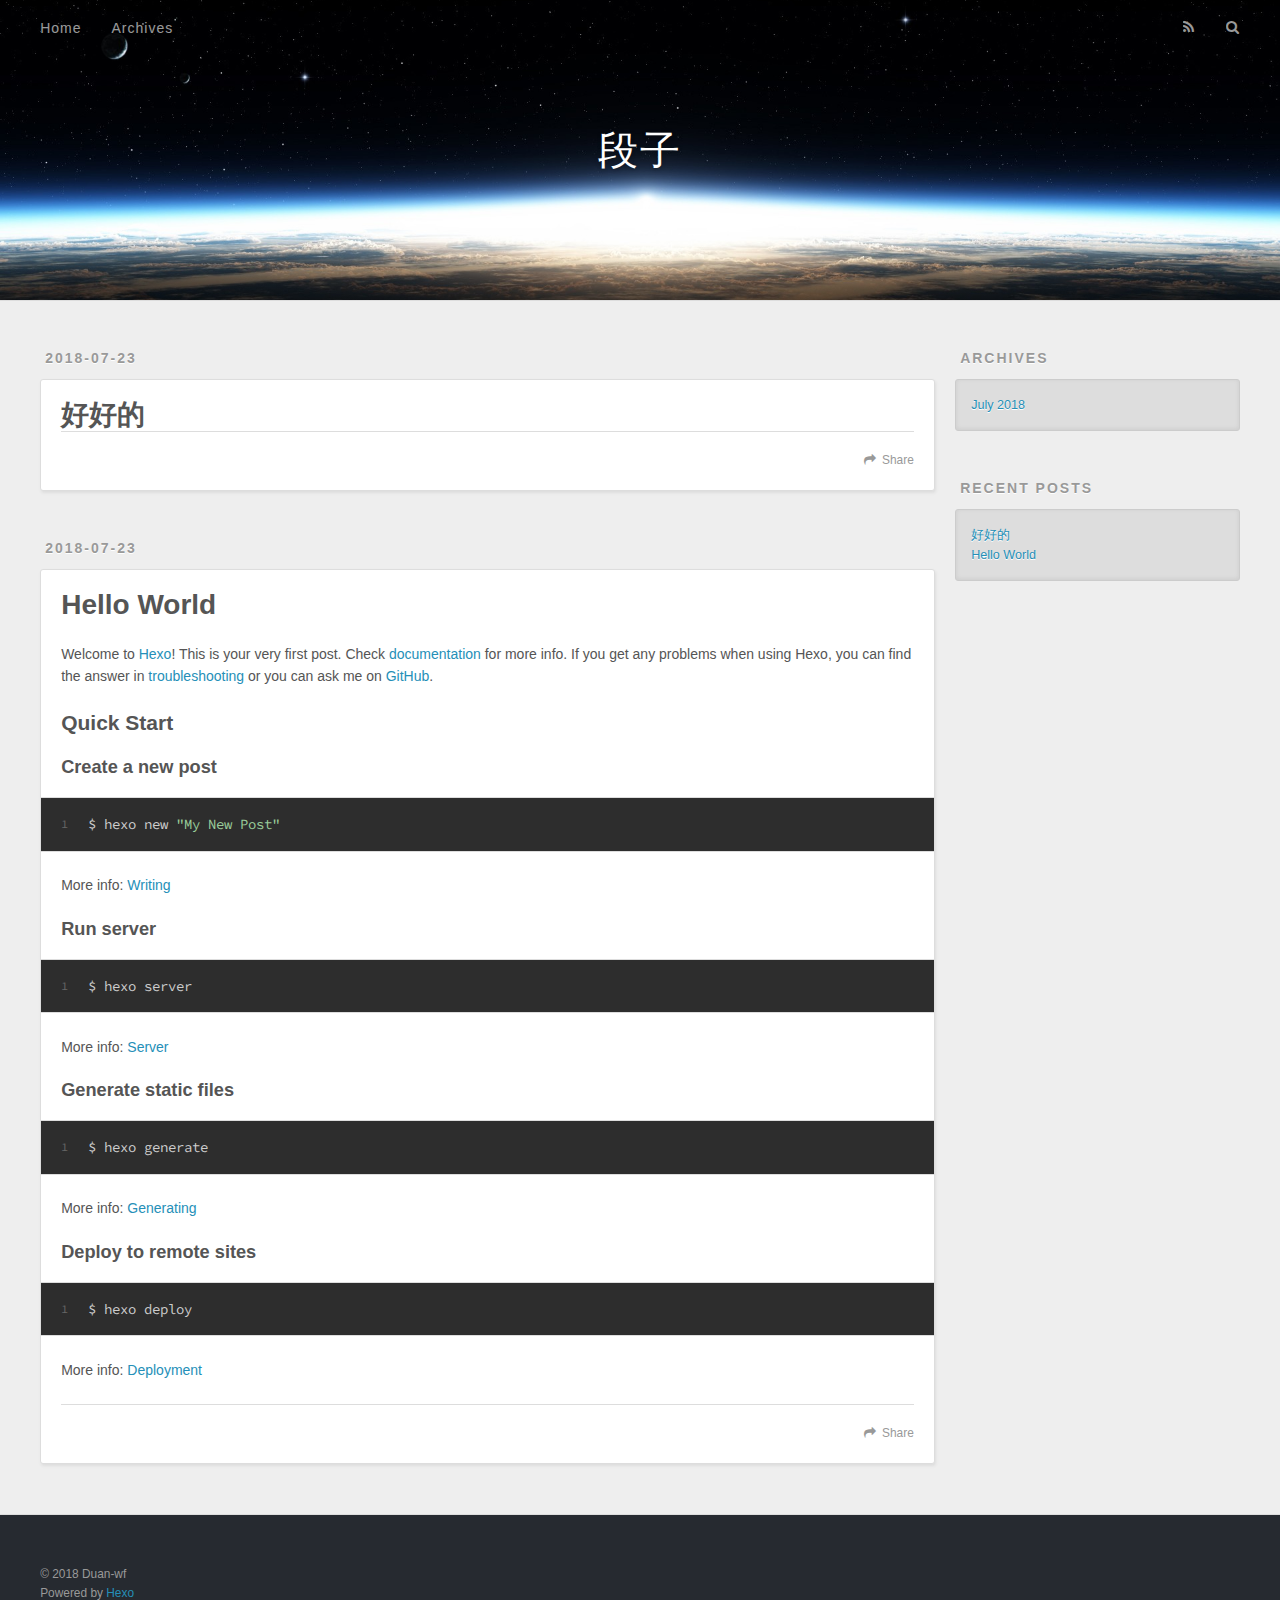
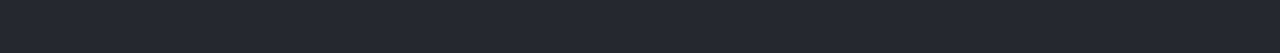
<file: index.html>
<!DOCTYPE html>
<html>
<head>
  <meta charset="utf-8">
  
  <title>段子</title>
  <meta name="viewport" content="width=device-width, initial-scale=1, maximum-scale=1">
  <meta property="og:type" content="website">
<meta property="og:title" content="段子">
<meta property="og:url" content="http://Duan-wf.github.io/index.html">
<meta property="og:site_name" content="段子">
<meta property="og:locale" content="default">
<meta name="twitter:card" content="summary">
<meta name="twitter:title" content="段子">
  
    <link rel="alternate" href="/atom.xml" title="段子" type="application/atom+xml">
  
  
    <link rel="icon" href="/favicon.png">
  
  
    <link href="//fonts.googleapis.com/css?family=Source+Code+Pro" rel="stylesheet" type="text/css">
  
  <link rel="stylesheet" href="/css/style.css">
  

</head>

<body>
  <div id="container">
    <div id="wrap">
      <header id="header">
  <div id="banner"></div>
  <div id="header-outer" class="outer">
    <div id="header-title" class="inner">
      <h1 id="logo-wrap">
        <a href="/" id="logo">段子</a>
      </h1>
      
    </div>
    <div id="header-inner" class="inner">
      <nav id="main-nav">
        <a id="main-nav-toggle" class="nav-icon"></a>
        
          <a class="main-nav-link" href="/">Home</a>
        
          <a class="main-nav-link" href="/archives">Archives</a>
        
      </nav>
      <nav id="sub-nav">
        
          <a id="nav-rss-link" class="nav-icon" href="/atom.xml" title="RSS Feed"></a>
        
        <a id="nav-search-btn" class="nav-icon" title="Search"></a>
      </nav>
      <div id="search-form-wrap">
        <form action="//google.com/search" method="get" accept-charset="UTF-8" class="search-form"><input type="search" name="q" class="search-form-input" placeholder="Search"><button type="submit" class="search-form-submit">&#xF002;</button><input type="hidden" name="sitesearch" value="http://Duan-wf.github.io"></form>
      </div>
    </div>
  </div>
</header>
      <div class="outer">
        <section id="main">
  
    <article id="post-好好的" class="article article-type-post" itemscope itemprop="blogPost">
  <div class="article-meta">
    <a href="/2018/07/23/好好的/" class="article-date">
  <time datetime="2018-07-23T04:39:30.000Z" itemprop="datePublished">2018-07-23</time>
</a>
    
  </div>
  <div class="article-inner">
    
    
      <header class="article-header">
        
  
    <h1 itemprop="name">
      <a class="article-title" href="/2018/07/23/好好的/">好好的</a>
    </h1>
  

      </header>
    
    <div class="article-entry" itemprop="articleBody">
      
        
      
    </div>
    <footer class="article-footer">
      <a data-url="http://Duan-wf.github.io/2018/07/23/好好的/" data-id="cjjxslefr0001a0in1smowcdp" class="article-share-link">Share</a>
      
      
    </footer>
  </div>
  
</article>


  
    <article id="post-hello-world" class="article article-type-post" itemscope itemprop="blogPost">
  <div class="article-meta">
    <a href="/2018/07/23/hello-world/" class="article-date">
  <time datetime="2018-07-23T02:51:10.085Z" itemprop="datePublished">2018-07-23</time>
</a>
    
  </div>
  <div class="article-inner">
    
    
      <header class="article-header">
        
  
    <h1 itemprop="name">
      <a class="article-title" href="/2018/07/23/hello-world/">Hello World</a>
    </h1>
  

      </header>
    
    <div class="article-entry" itemprop="articleBody">
      
        <p>Welcome to <a href="https://hexo.io/" target="_blank" rel="noopener">Hexo</a>! This is your very first post. Check <a href="https://hexo.io/docs/" target="_blank" rel="noopener">documentation</a> for more info. If you get any problems when using Hexo, you can find the answer in <a href="https://hexo.io/docs/troubleshooting.html" target="_blank" rel="noopener">troubleshooting</a> or you can ask me on <a href="https://github.com/hexojs/hexo/issues" target="_blank" rel="noopener">GitHub</a>.</p>
<h2 id="Quick-Start"><a href="#Quick-Start" class="headerlink" title="Quick Start"></a>Quick Start</h2><h3 id="Create-a-new-post"><a href="#Create-a-new-post" class="headerlink" title="Create a new post"></a>Create a new post</h3><figure class="highlight bash"><table><tr><td class="gutter"><pre><span class="line">1</span><br></pre></td><td class="code"><pre><span class="line">$ hexo new <span class="string">"My New Post"</span></span><br></pre></td></tr></table></figure>
<p>More info: <a href="https://hexo.io/docs/writing.html" target="_blank" rel="noopener">Writing</a></p>
<h3 id="Run-server"><a href="#Run-server" class="headerlink" title="Run server"></a>Run server</h3><figure class="highlight bash"><table><tr><td class="gutter"><pre><span class="line">1</span><br></pre></td><td class="code"><pre><span class="line">$ hexo server</span><br></pre></td></tr></table></figure>
<p>More info: <a href="https://hexo.io/docs/server.html" target="_blank" rel="noopener">Server</a></p>
<h3 id="Generate-static-files"><a href="#Generate-static-files" class="headerlink" title="Generate static files"></a>Generate static files</h3><figure class="highlight bash"><table><tr><td class="gutter"><pre><span class="line">1</span><br></pre></td><td class="code"><pre><span class="line">$ hexo generate</span><br></pre></td></tr></table></figure>
<p>More info: <a href="https://hexo.io/docs/generating.html" target="_blank" rel="noopener">Generating</a></p>
<h3 id="Deploy-to-remote-sites"><a href="#Deploy-to-remote-sites" class="headerlink" title="Deploy to remote sites"></a>Deploy to remote sites</h3><figure class="highlight bash"><table><tr><td class="gutter"><pre><span class="line">1</span><br></pre></td><td class="code"><pre><span class="line">$ hexo deploy</span><br></pre></td></tr></table></figure>
<p>More info: <a href="https://hexo.io/docs/deployment.html" target="_blank" rel="noopener">Deployment</a></p>

      
    </div>
    <footer class="article-footer">
      <a data-url="http://Duan-wf.github.io/2018/07/23/hello-world/" data-id="cjjxslefc0000a0injcqgpvaq" class="article-share-link">Share</a>
      
      
    </footer>
  </div>
  
</article>


  

</section>
        
          <aside id="sidebar">
  
    

  
    

  
    
  
    
  <div class="widget-wrap">
    <h3 class="widget-title">Archives</h3>
    <div class="widget">
      <ul class="archive-list"><li class="archive-list-item"><a class="archive-list-link" href="/archives/2018/07/">July 2018</a></li></ul>
    </div>
  </div>


  
    
  <div class="widget-wrap">
    <h3 class="widget-title">Recent Posts</h3>
    <div class="widget">
      <ul>
        
          <li>
            <a href="/2018/07/23/好好的/">好好的</a>
          </li>
        
          <li>
            <a href="/2018/07/23/hello-world/">Hello World</a>
          </li>
        
      </ul>
    </div>
  </div>

  
</aside>
        
      </div>
      <footer id="footer">
  
  <div class="outer">
    <div id="footer-info" class="inner">
      &copy; 2018 Duan-wf<br>
      Powered by <a href="http://hexo.io/" target="_blank">Hexo</a>
    </div>
  </div>
</footer>
    </div>
    <nav id="mobile-nav">
  
    <a href="/" class="mobile-nav-link">Home</a>
  
    <a href="/archives" class="mobile-nav-link">Archives</a>
  
</nav>
    

<script src="//ajax.googleapis.com/ajax/libs/jquery/2.0.3/jquery.min.js"></script>


  <link rel="stylesheet" href="/fancybox/jquery.fancybox.css">
  <script src="/fancybox/jquery.fancybox.pack.js"></script>


<script src="/js/script.js"></script>

  </div>
</body>
</html>
</file>
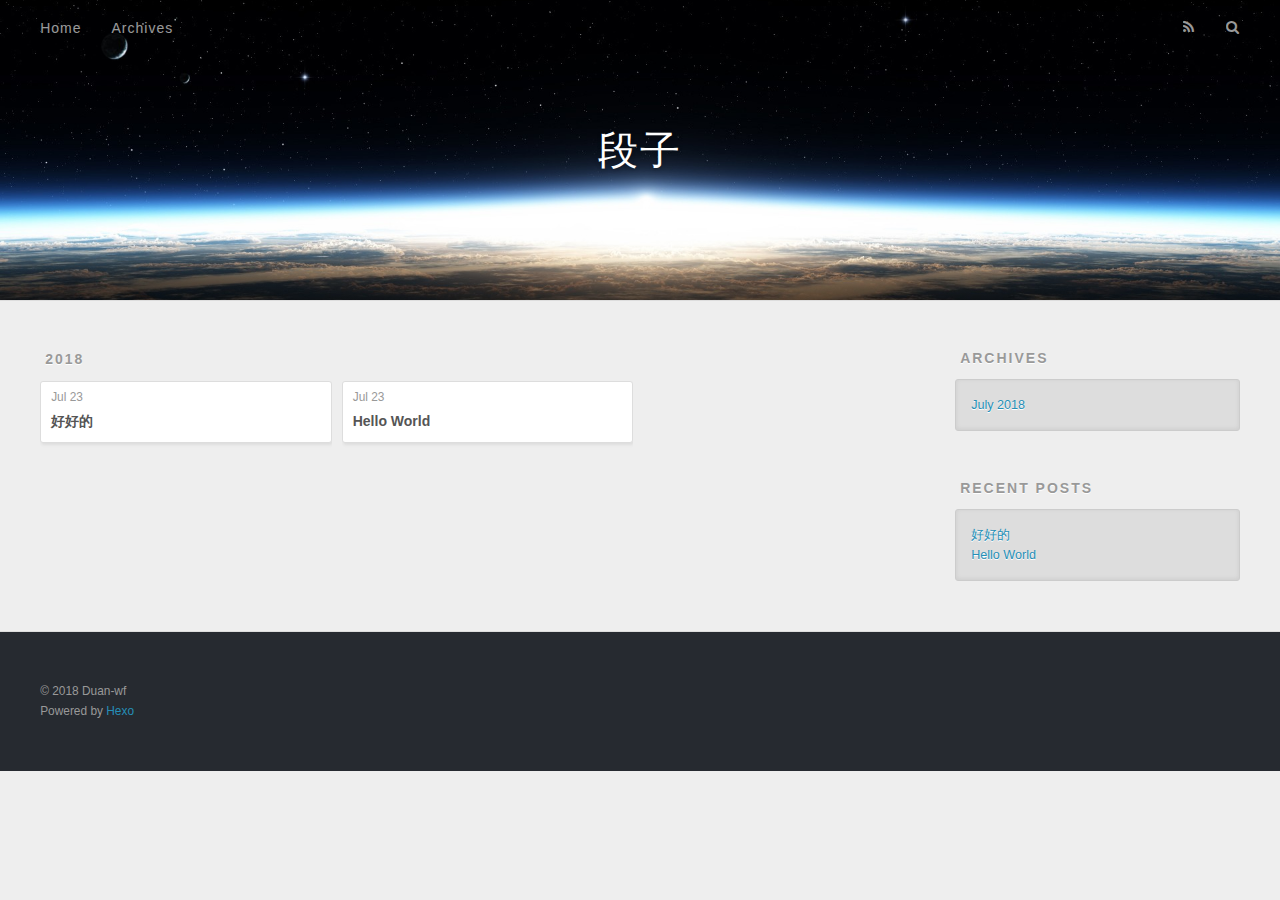
<file: archives/index.html>
<!DOCTYPE html>
<html>
<head>
  <meta charset="utf-8">
  
  <title>Archives | 段子</title>
  <meta name="viewport" content="width=device-width, initial-scale=1, maximum-scale=1">
  <meta property="og:type" content="website">
<meta property="og:title" content="段子">
<meta property="og:url" content="http://Duan-wf.github.io/archives/index.html">
<meta property="og:site_name" content="段子">
<meta property="og:locale" content="default">
<meta name="twitter:card" content="summary">
<meta name="twitter:title" content="段子">
  
    <link rel="alternate" href="/atom.xml" title="段子" type="application/atom+xml">
  
  
    <link rel="icon" href="/favicon.png">
  
  
    <link href="//fonts.googleapis.com/css?family=Source+Code+Pro" rel="stylesheet" type="text/css">
  
  <link rel="stylesheet" href="/css/style.css">
  

</head>

<body>
  <div id="container">
    <div id="wrap">
      <header id="header">
  <div id="banner"></div>
  <div id="header-outer" class="outer">
    <div id="header-title" class="inner">
      <h1 id="logo-wrap">
        <a href="/" id="logo">段子</a>
      </h1>
      
    </div>
    <div id="header-inner" class="inner">
      <nav id="main-nav">
        <a id="main-nav-toggle" class="nav-icon"></a>
        
          <a class="main-nav-link" href="/">Home</a>
        
          <a class="main-nav-link" href="/archives">Archives</a>
        
      </nav>
      <nav id="sub-nav">
        
          <a id="nav-rss-link" class="nav-icon" href="/atom.xml" title="RSS Feed"></a>
        
        <a id="nav-search-btn" class="nav-icon" title="Search"></a>
      </nav>
      <div id="search-form-wrap">
        <form action="//google.com/search" method="get" accept-charset="UTF-8" class="search-form"><input type="search" name="q" class="search-form-input" placeholder="Search"><button type="submit" class="search-form-submit">&#xF002;</button><input type="hidden" name="sitesearch" value="http://Duan-wf.github.io"></form>
      </div>
    </div>
  </div>
</header>
      <div class="outer">
        <section id="main">
  
  
    
    
      
      
      <section class="archives-wrap">
        <div class="archive-year-wrap">
          <a href="/archives/2018" class="archive-year">2018</a>
        </div>
        <div class="archives">
    
    <article class="archive-article archive-type-post">
  <div class="archive-article-inner">
    <header class="archive-article-header">
      <a href="/2018/07/23/好好的/" class="archive-article-date">
  <time datetime="2018-07-23T04:39:30.000Z" itemprop="datePublished">Jul 23</time>
</a>
      
  
    <h1 itemprop="name">
      <a class="archive-article-title" href="/2018/07/23/好好的/">好好的</a>
    </h1>
  

    </header>
  </div>
</article>
  
    
    
    <article class="archive-article archive-type-post">
  <div class="archive-article-inner">
    <header class="archive-article-header">
      <a href="/2018/07/23/hello-world/" class="archive-article-date">
  <time datetime="2018-07-23T02:51:10.085Z" itemprop="datePublished">Jul 23</time>
</a>
      
  
    <h1 itemprop="name">
      <a class="archive-article-title" href="/2018/07/23/hello-world/">Hello World</a>
    </h1>
  

    </header>
  </div>
</article>
  
  
    </div></section>
  

</section>
        
          <aside id="sidebar">
  
    

  
    

  
    
  
    
  <div class="widget-wrap">
    <h3 class="widget-title">Archives</h3>
    <div class="widget">
      <ul class="archive-list"><li class="archive-list-item"><a class="archive-list-link" href="/archives/2018/07/">July 2018</a></li></ul>
    </div>
  </div>


  
    
  <div class="widget-wrap">
    <h3 class="widget-title">Recent Posts</h3>
    <div class="widget">
      <ul>
        
          <li>
            <a href="/2018/07/23/好好的/">好好的</a>
          </li>
        
          <li>
            <a href="/2018/07/23/hello-world/">Hello World</a>
          </li>
        
      </ul>
    </div>
  </div>

  
</aside>
        
      </div>
      <footer id="footer">
  
  <div class="outer">
    <div id="footer-info" class="inner">
      &copy; 2018 Duan-wf<br>
      Powered by <a href="http://hexo.io/" target="_blank">Hexo</a>
    </div>
  </div>
</footer>
    </div>
    <nav id="mobile-nav">
  
    <a href="/" class="mobile-nav-link">Home</a>
  
    <a href="/archives" class="mobile-nav-link">Archives</a>
  
</nav>
    

<script src="//ajax.googleapis.com/ajax/libs/jquery/2.0.3/jquery.min.js"></script>


  <link rel="stylesheet" href="/fancybox/jquery.fancybox.css">
  <script src="/fancybox/jquery.fancybox.pack.js"></script>


<script src="/js/script.js"></script>

  </div>
</body>
</html>
</file>
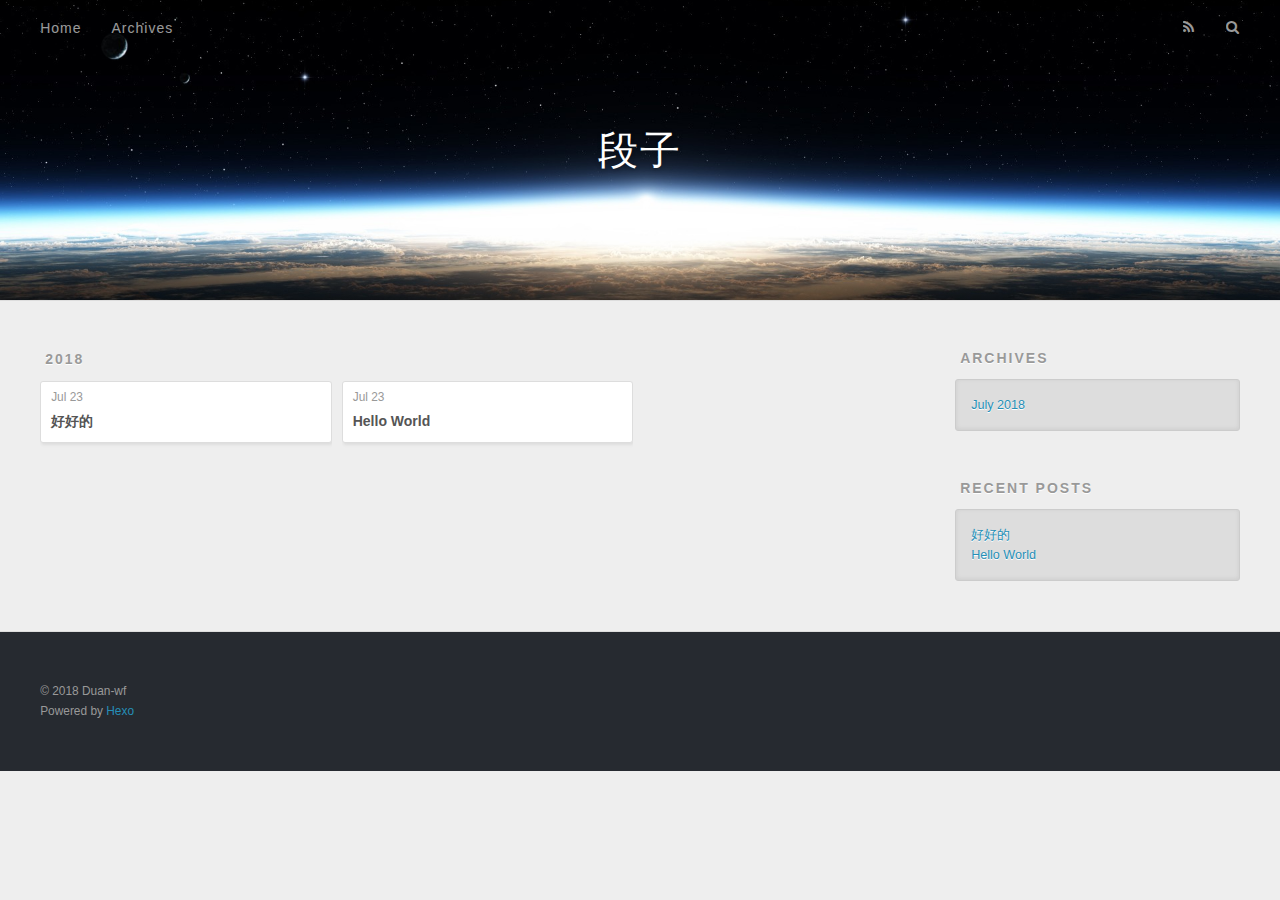
<file: archives/2018/index.html>
<!DOCTYPE html>
<html>
<head>
  <meta charset="utf-8">
  
  <title>Archives: 2018 | 段子</title>
  <meta name="viewport" content="width=device-width, initial-scale=1, maximum-scale=1">
  <meta property="og:type" content="website">
<meta property="og:title" content="段子">
<meta property="og:url" content="http://Duan-wf.github.io/archives/2018/index.html">
<meta property="og:site_name" content="段子">
<meta property="og:locale" content="default">
<meta name="twitter:card" content="summary">
<meta name="twitter:title" content="段子">
  
    <link rel="alternate" href="/atom.xml" title="段子" type="application/atom+xml">
  
  
    <link rel="icon" href="/favicon.png">
  
  
    <link href="//fonts.googleapis.com/css?family=Source+Code+Pro" rel="stylesheet" type="text/css">
  
  <link rel="stylesheet" href="/css/style.css">
  

</head>

<body>
  <div id="container">
    <div id="wrap">
      <header id="header">
  <div id="banner"></div>
  <div id="header-outer" class="outer">
    <div id="header-title" class="inner">
      <h1 id="logo-wrap">
        <a href="/" id="logo">段子</a>
      </h1>
      
    </div>
    <div id="header-inner" class="inner">
      <nav id="main-nav">
        <a id="main-nav-toggle" class="nav-icon"></a>
        
          <a class="main-nav-link" href="/">Home</a>
        
          <a class="main-nav-link" href="/archives">Archives</a>
        
      </nav>
      <nav id="sub-nav">
        
          <a id="nav-rss-link" class="nav-icon" href="/atom.xml" title="RSS Feed"></a>
        
        <a id="nav-search-btn" class="nav-icon" title="Search"></a>
      </nav>
      <div id="search-form-wrap">
        <form action="//google.com/search" method="get" accept-charset="UTF-8" class="search-form"><input type="search" name="q" class="search-form-input" placeholder="Search"><button type="submit" class="search-form-submit">&#xF002;</button><input type="hidden" name="sitesearch" value="http://Duan-wf.github.io"></form>
      </div>
    </div>
  </div>
</header>
      <div class="outer">
        <section id="main">
  
  
    
    
      
      
      <section class="archives-wrap">
        <div class="archive-year-wrap">
          <a href="/archives/2018" class="archive-year">2018</a>
        </div>
        <div class="archives">
    
    <article class="archive-article archive-type-post">
  <div class="archive-article-inner">
    <header class="archive-article-header">
      <a href="/2018/07/23/好好的/" class="archive-article-date">
  <time datetime="2018-07-23T04:39:30.000Z" itemprop="datePublished">Jul 23</time>
</a>
      
  
    <h1 itemprop="name">
      <a class="archive-article-title" href="/2018/07/23/好好的/">好好的</a>
    </h1>
  

    </header>
  </div>
</article>
  
    
    
    <article class="archive-article archive-type-post">
  <div class="archive-article-inner">
    <header class="archive-article-header">
      <a href="/2018/07/23/hello-world/" class="archive-article-date">
  <time datetime="2018-07-23T02:51:10.085Z" itemprop="datePublished">Jul 23</time>
</a>
      
  
    <h1 itemprop="name">
      <a class="archive-article-title" href="/2018/07/23/hello-world/">Hello World</a>
    </h1>
  

    </header>
  </div>
</article>
  
  
    </div></section>
  

</section>
        
          <aside id="sidebar">
  
    

  
    

  
    
  
    
  <div class="widget-wrap">
    <h3 class="widget-title">Archives</h3>
    <div class="widget">
      <ul class="archive-list"><li class="archive-list-item"><a class="archive-list-link" href="/archives/2018/07/">July 2018</a></li></ul>
    </div>
  </div>


  
    
  <div class="widget-wrap">
    <h3 class="widget-title">Recent Posts</h3>
    <div class="widget">
      <ul>
        
          <li>
            <a href="/2018/07/23/好好的/">好好的</a>
          </li>
        
          <li>
            <a href="/2018/07/23/hello-world/">Hello World</a>
          </li>
        
      </ul>
    </div>
  </div>

  
</aside>
        
      </div>
      <footer id="footer">
  
  <div class="outer">
    <div id="footer-info" class="inner">
      &copy; 2018 Duan-wf<br>
      Powered by <a href="http://hexo.io/" target="_blank">Hexo</a>
    </div>
  </div>
</footer>
    </div>
    <nav id="mobile-nav">
  
    <a href="/" class="mobile-nav-link">Home</a>
  
    <a href="/archives" class="mobile-nav-link">Archives</a>
  
</nav>
    

<script src="//ajax.googleapis.com/ajax/libs/jquery/2.0.3/jquery.min.js"></script>


  <link rel="stylesheet" href="/fancybox/jquery.fancybox.css">
  <script src="/fancybox/jquery.fancybox.pack.js"></script>


<script src="/js/script.js"></script>

  </div>
</body>
</html>
</file>
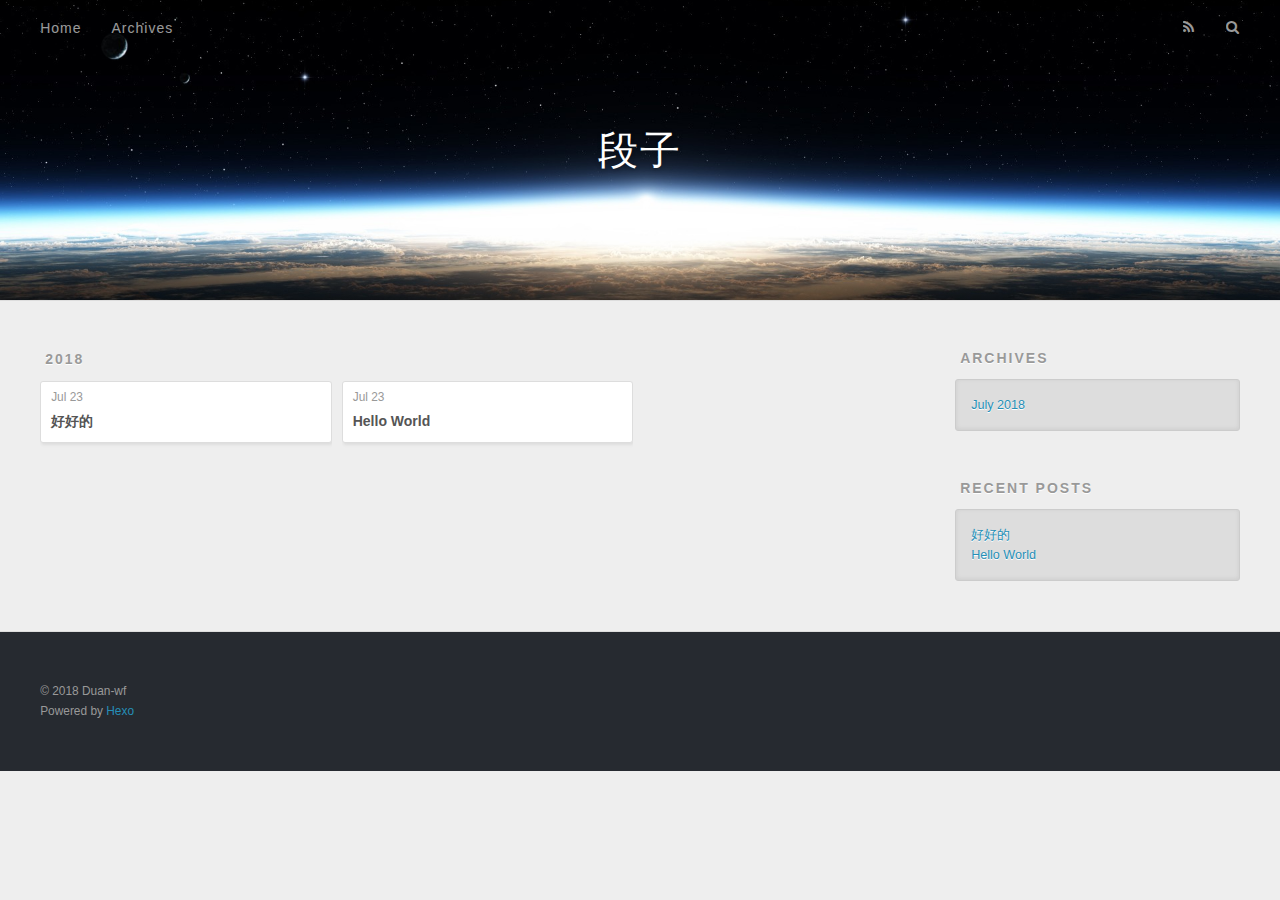
<file: archives/2018/07/index.html>
<!DOCTYPE html>
<html>
<head>
  <meta charset="utf-8">
  
  <title>Archives: 2018/7 | 段子</title>
  <meta name="viewport" content="width=device-width, initial-scale=1, maximum-scale=1">
  <meta property="og:type" content="website">
<meta property="og:title" content="段子">
<meta property="og:url" content="http://Duan-wf.github.io/archives/2018/07/index.html">
<meta property="og:site_name" content="段子">
<meta property="og:locale" content="default">
<meta name="twitter:card" content="summary">
<meta name="twitter:title" content="段子">
  
    <link rel="alternate" href="/atom.xml" title="段子" type="application/atom+xml">
  
  
    <link rel="icon" href="/favicon.png">
  
  
    <link href="//fonts.googleapis.com/css?family=Source+Code+Pro" rel="stylesheet" type="text/css">
  
  <link rel="stylesheet" href="/css/style.css">
  

</head>

<body>
  <div id="container">
    <div id="wrap">
      <header id="header">
  <div id="banner"></div>
  <div id="header-outer" class="outer">
    <div id="header-title" class="inner">
      <h1 id="logo-wrap">
        <a href="/" id="logo">段子</a>
      </h1>
      
    </div>
    <div id="header-inner" class="inner">
      <nav id="main-nav">
        <a id="main-nav-toggle" class="nav-icon"></a>
        
          <a class="main-nav-link" href="/">Home</a>
        
          <a class="main-nav-link" href="/archives">Archives</a>
        
      </nav>
      <nav id="sub-nav">
        
          <a id="nav-rss-link" class="nav-icon" href="/atom.xml" title="RSS Feed"></a>
        
        <a id="nav-search-btn" class="nav-icon" title="Search"></a>
      </nav>
      <div id="search-form-wrap">
        <form action="//google.com/search" method="get" accept-charset="UTF-8" class="search-form"><input type="search" name="q" class="search-form-input" placeholder="Search"><button type="submit" class="search-form-submit">&#xF002;</button><input type="hidden" name="sitesearch" value="http://Duan-wf.github.io"></form>
      </div>
    </div>
  </div>
</header>
      <div class="outer">
        <section id="main">
  
  
    
    
      
      
      <section class="archives-wrap">
        <div class="archive-year-wrap">
          <a href="/archives/2018" class="archive-year">2018</a>
        </div>
        <div class="archives">
    
    <article class="archive-article archive-type-post">
  <div class="archive-article-inner">
    <header class="archive-article-header">
      <a href="/2018/07/23/好好的/" class="archive-article-date">
  <time datetime="2018-07-23T04:39:30.000Z" itemprop="datePublished">Jul 23</time>
</a>
      
  
    <h1 itemprop="name">
      <a class="archive-article-title" href="/2018/07/23/好好的/">好好的</a>
    </h1>
  

    </header>
  </div>
</article>
  
    
    
    <article class="archive-article archive-type-post">
  <div class="archive-article-inner">
    <header class="archive-article-header">
      <a href="/2018/07/23/hello-world/" class="archive-article-date">
  <time datetime="2018-07-23T02:51:10.085Z" itemprop="datePublished">Jul 23</time>
</a>
      
  
    <h1 itemprop="name">
      <a class="archive-article-title" href="/2018/07/23/hello-world/">Hello World</a>
    </h1>
  

    </header>
  </div>
</article>
  
  
    </div></section>
  

</section>
        
          <aside id="sidebar">
  
    

  
    

  
    
  
    
  <div class="widget-wrap">
    <h3 class="widget-title">Archives</h3>
    <div class="widget">
      <ul class="archive-list"><li class="archive-list-item"><a class="archive-list-link" href="/archives/2018/07/">July 2018</a></li></ul>
    </div>
  </div>


  
    
  <div class="widget-wrap">
    <h3 class="widget-title">Recent Posts</h3>
    <div class="widget">
      <ul>
        
          <li>
            <a href="/2018/07/23/好好的/">好好的</a>
          </li>
        
          <li>
            <a href="/2018/07/23/hello-world/">Hello World</a>
          </li>
        
      </ul>
    </div>
  </div>

  
</aside>
        
      </div>
      <footer id="footer">
  
  <div class="outer">
    <div id="footer-info" class="inner">
      &copy; 2018 Duan-wf<br>
      Powered by <a href="http://hexo.io/" target="_blank">Hexo</a>
    </div>
  </div>
</footer>
    </div>
    <nav id="mobile-nav">
  
    <a href="/" class="mobile-nav-link">Home</a>
  
    <a href="/archives" class="mobile-nav-link">Archives</a>
  
</nav>
    

<script src="//ajax.googleapis.com/ajax/libs/jquery/2.0.3/jquery.min.js"></script>


  <link rel="stylesheet" href="/fancybox/jquery.fancybox.css">
  <script src="/fancybox/jquery.fancybox.pack.js"></script>


<script src="/js/script.js"></script>

  </div>
</body>
</html>
</file>
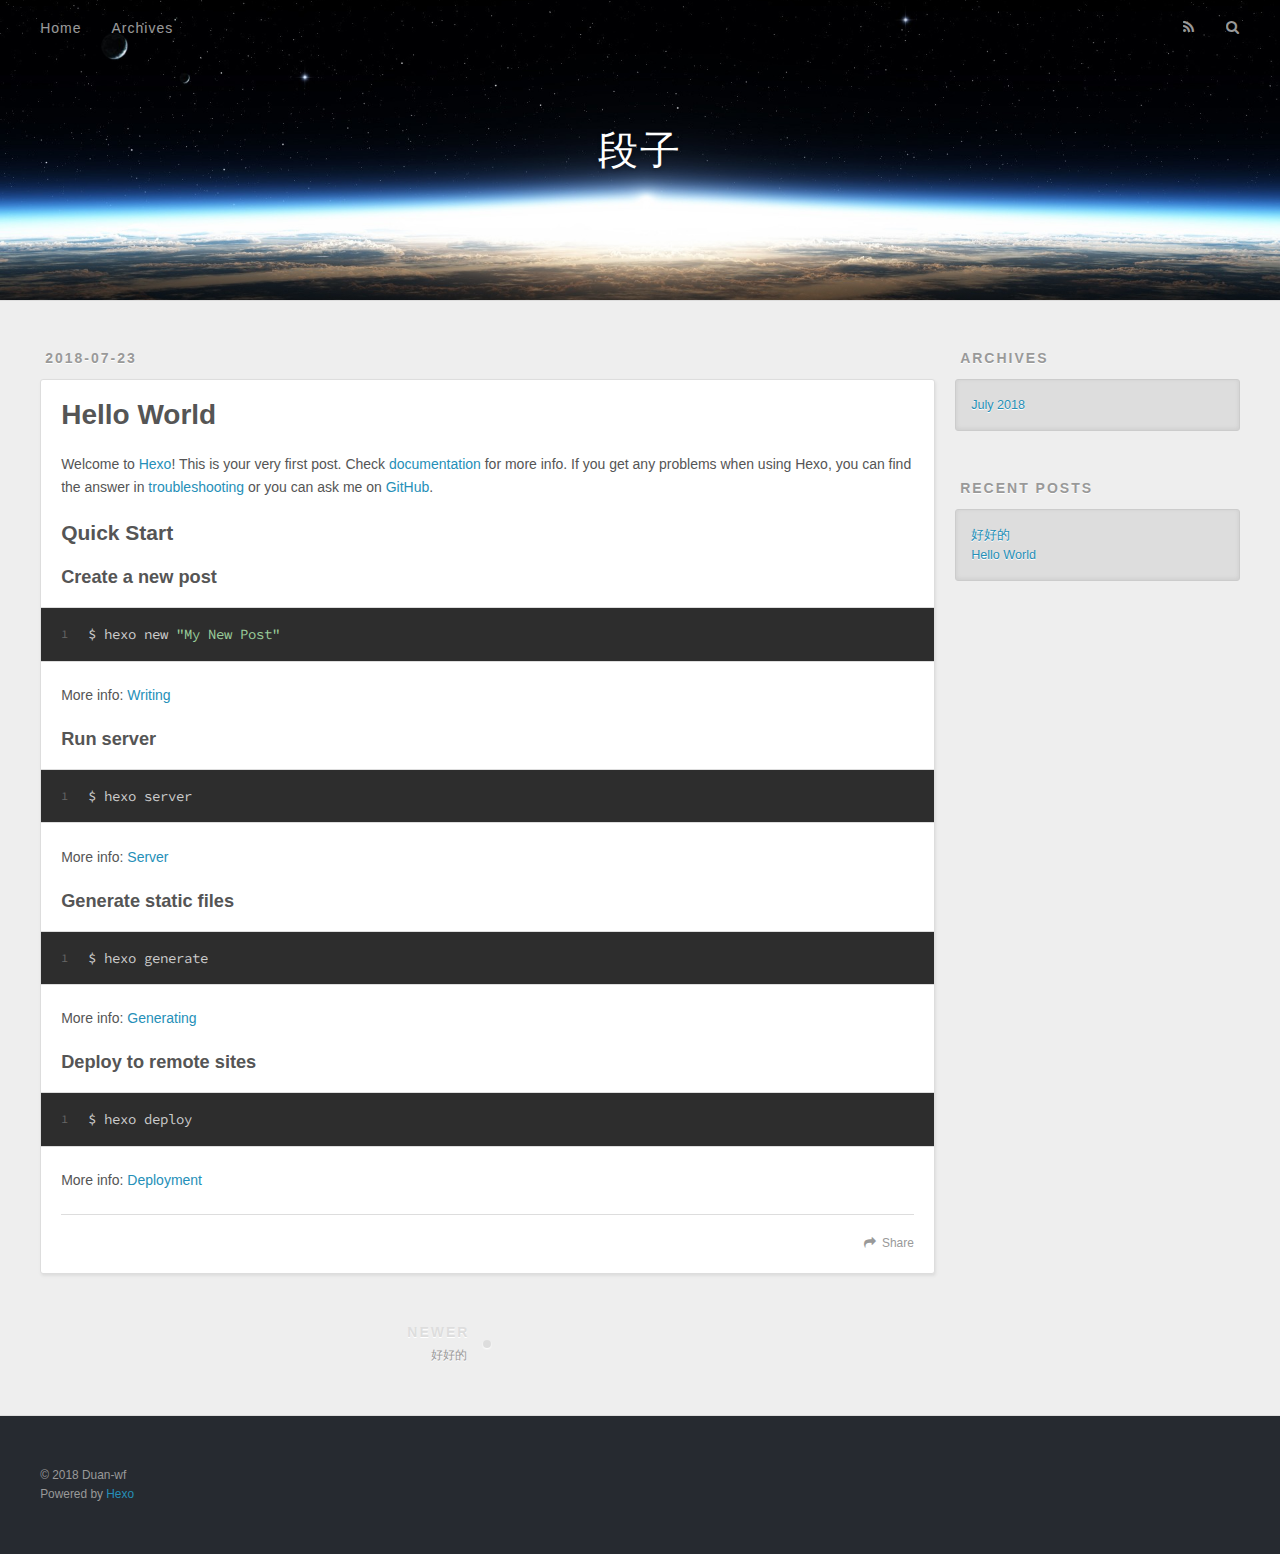
<file: 2018/07/23/hello-world/index.html>
<!DOCTYPE html>
<html>
<head>
  <meta charset="utf-8">
  
  <title>Hello World | 段子</title>
  <meta name="viewport" content="width=device-width, initial-scale=1, maximum-scale=1">
  <meta name="description" content="Welcome to Hexo! This is your very first post. Check documentation for more info. If you get any problems when using Hexo, you can find the answer in troubleshooting or you can ask me on GitHub. Quick">
<meta property="og:type" content="article">
<meta property="og:title" content="Hello World">
<meta property="og:url" content="http://Duan-wf.github.io/2018/07/23/hello-world/index.html">
<meta property="og:site_name" content="段子">
<meta property="og:description" content="Welcome to Hexo! This is your very first post. Check documentation for more info. If you get any problems when using Hexo, you can find the answer in troubleshooting or you can ask me on GitHub. Quick">
<meta property="og:locale" content="default">
<meta property="og:updated_time" content="2017-10-28T00:39:58.000Z">
<meta name="twitter:card" content="summary">
<meta name="twitter:title" content="Hello World">
<meta name="twitter:description" content="Welcome to Hexo! This is your very first post. Check documentation for more info. If you get any problems when using Hexo, you can find the answer in troubleshooting or you can ask me on GitHub. Quick">
  
    <link rel="alternate" href="/atom.xml" title="段子" type="application/atom+xml">
  
  
    <link rel="icon" href="/favicon.png">
  
  
    <link href="//fonts.googleapis.com/css?family=Source+Code+Pro" rel="stylesheet" type="text/css">
  
  <link rel="stylesheet" href="/css/style.css">
  

</head>

<body>
  <div id="container">
    <div id="wrap">
      <header id="header">
  <div id="banner"></div>
  <div id="header-outer" class="outer">
    <div id="header-title" class="inner">
      <h1 id="logo-wrap">
        <a href="/" id="logo">段子</a>
      </h1>
      
    </div>
    <div id="header-inner" class="inner">
      <nav id="main-nav">
        <a id="main-nav-toggle" class="nav-icon"></a>
        
          <a class="main-nav-link" href="/">Home</a>
        
          <a class="main-nav-link" href="/archives">Archives</a>
        
      </nav>
      <nav id="sub-nav">
        
          <a id="nav-rss-link" class="nav-icon" href="/atom.xml" title="RSS Feed"></a>
        
        <a id="nav-search-btn" class="nav-icon" title="Search"></a>
      </nav>
      <div id="search-form-wrap">
        <form action="//google.com/search" method="get" accept-charset="UTF-8" class="search-form"><input type="search" name="q" class="search-form-input" placeholder="Search"><button type="submit" class="search-form-submit">&#xF002;</button><input type="hidden" name="sitesearch" value="http://Duan-wf.github.io"></form>
      </div>
    </div>
  </div>
</header>
      <div class="outer">
        <section id="main"><article id="post-hello-world" class="article article-type-post" itemscope itemprop="blogPost">
  <div class="article-meta">
    <a href="/2018/07/23/hello-world/" class="article-date">
  <time datetime="2018-07-23T02:51:10.085Z" itemprop="datePublished">2018-07-23</time>
</a>
    
  </div>
  <div class="article-inner">
    
    
      <header class="article-header">
        
  
    <h1 class="article-title" itemprop="name">
      Hello World
    </h1>
  

      </header>
    
    <div class="article-entry" itemprop="articleBody">
      
        <p>Welcome to <a href="https://hexo.io/" target="_blank" rel="noopener">Hexo</a>! This is your very first post. Check <a href="https://hexo.io/docs/" target="_blank" rel="noopener">documentation</a> for more info. If you get any problems when using Hexo, you can find the answer in <a href="https://hexo.io/docs/troubleshooting.html" target="_blank" rel="noopener">troubleshooting</a> or you can ask me on <a href="https://github.com/hexojs/hexo/issues" target="_blank" rel="noopener">GitHub</a>.</p>
<h2 id="Quick-Start"><a href="#Quick-Start" class="headerlink" title="Quick Start"></a>Quick Start</h2><h3 id="Create-a-new-post"><a href="#Create-a-new-post" class="headerlink" title="Create a new post"></a>Create a new post</h3><figure class="highlight bash"><table><tr><td class="gutter"><pre><span class="line">1</span><br></pre></td><td class="code"><pre><span class="line">$ hexo new <span class="string">"My New Post"</span></span><br></pre></td></tr></table></figure>
<p>More info: <a href="https://hexo.io/docs/writing.html" target="_blank" rel="noopener">Writing</a></p>
<h3 id="Run-server"><a href="#Run-server" class="headerlink" title="Run server"></a>Run server</h3><figure class="highlight bash"><table><tr><td class="gutter"><pre><span class="line">1</span><br></pre></td><td class="code"><pre><span class="line">$ hexo server</span><br></pre></td></tr></table></figure>
<p>More info: <a href="https://hexo.io/docs/server.html" target="_blank" rel="noopener">Server</a></p>
<h3 id="Generate-static-files"><a href="#Generate-static-files" class="headerlink" title="Generate static files"></a>Generate static files</h3><figure class="highlight bash"><table><tr><td class="gutter"><pre><span class="line">1</span><br></pre></td><td class="code"><pre><span class="line">$ hexo generate</span><br></pre></td></tr></table></figure>
<p>More info: <a href="https://hexo.io/docs/generating.html" target="_blank" rel="noopener">Generating</a></p>
<h3 id="Deploy-to-remote-sites"><a href="#Deploy-to-remote-sites" class="headerlink" title="Deploy to remote sites"></a>Deploy to remote sites</h3><figure class="highlight bash"><table><tr><td class="gutter"><pre><span class="line">1</span><br></pre></td><td class="code"><pre><span class="line">$ hexo deploy</span><br></pre></td></tr></table></figure>
<p>More info: <a href="https://hexo.io/docs/deployment.html" target="_blank" rel="noopener">Deployment</a></p>

      
    </div>
    <footer class="article-footer">
      <a data-url="http://Duan-wf.github.io/2018/07/23/hello-world/" data-id="cjjxslefc0000a0injcqgpvaq" class="article-share-link">Share</a>
      
      
    </footer>
  </div>
  
    
<nav id="article-nav">
  
    <a href="/2018/07/23/好好的/" id="article-nav-newer" class="article-nav-link-wrap">
      <strong class="article-nav-caption">Newer</strong>
      <div class="article-nav-title">
        
          好好的
        
      </div>
    </a>
  
  
</nav>

  
</article>

</section>
        
          <aside id="sidebar">
  
    

  
    

  
    
  
    
  <div class="widget-wrap">
    <h3 class="widget-title">Archives</h3>
    <div class="widget">
      <ul class="archive-list"><li class="archive-list-item"><a class="archive-list-link" href="/archives/2018/07/">July 2018</a></li></ul>
    </div>
  </div>


  
    
  <div class="widget-wrap">
    <h3 class="widget-title">Recent Posts</h3>
    <div class="widget">
      <ul>
        
          <li>
            <a href="/2018/07/23/好好的/">好好的</a>
          </li>
        
          <li>
            <a href="/2018/07/23/hello-world/">Hello World</a>
          </li>
        
      </ul>
    </div>
  </div>

  
</aside>
        
      </div>
      <footer id="footer">
  
  <div class="outer">
    <div id="footer-info" class="inner">
      &copy; 2018 Duan-wf<br>
      Powered by <a href="http://hexo.io/" target="_blank">Hexo</a>
    </div>
  </div>
</footer>
    </div>
    <nav id="mobile-nav">
  
    <a href="/" class="mobile-nav-link">Home</a>
  
    <a href="/archives" class="mobile-nav-link">Archives</a>
  
</nav>
    

<script src="//ajax.googleapis.com/ajax/libs/jquery/2.0.3/jquery.min.js"></script>


  <link rel="stylesheet" href="/fancybox/jquery.fancybox.css">
  <script src="/fancybox/jquery.fancybox.pack.js"></script>


<script src="/js/script.js"></script>

  </div>
</body>
</html>
</file>
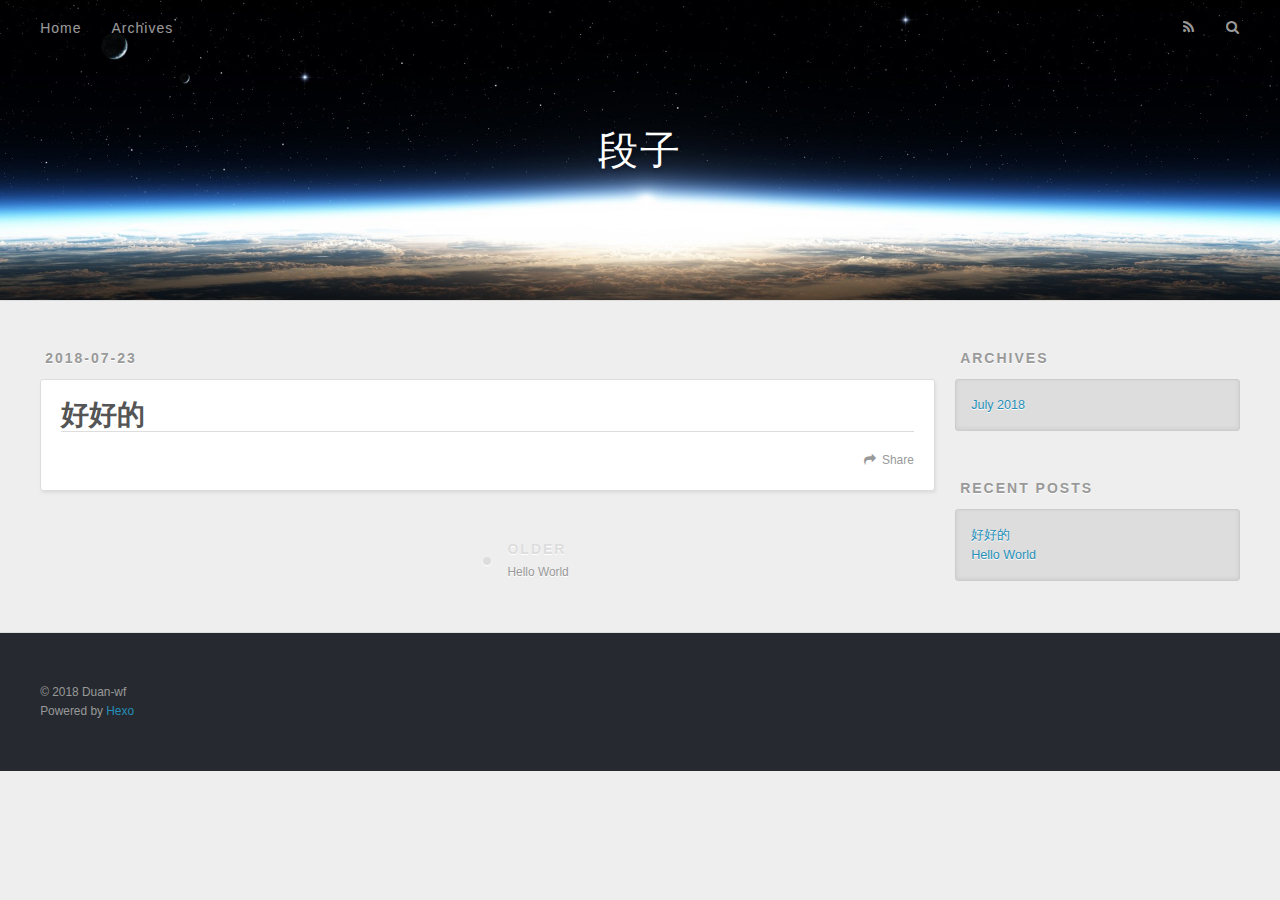
<file: 2018/07/23/好好的/index.html>
<!DOCTYPE html>
<html>
<head>
  <meta charset="utf-8">
  
  <title>好好的 | 段子</title>
  <meta name="viewport" content="width=device-width, initial-scale=1, maximum-scale=1">
  <meta property="og:type" content="article">
<meta property="og:title" content="好好的">
<meta property="og:url" content="http://Duan-wf.github.io/2018/07/23/好好的/index.html">
<meta property="og:site_name" content="段子">
<meta property="og:locale" content="default">
<meta property="og:updated_time" content="2018-07-23T04:39:30.785Z">
<meta name="twitter:card" content="summary">
<meta name="twitter:title" content="好好的">
  
    <link rel="alternate" href="/atom.xml" title="段子" type="application/atom+xml">
  
  
    <link rel="icon" href="/favicon.png">
  
  
    <link href="//fonts.googleapis.com/css?family=Source+Code+Pro" rel="stylesheet" type="text/css">
  
  <link rel="stylesheet" href="/css/style.css">
  

</head>

<body>
  <div id="container">
    <div id="wrap">
      <header id="header">
  <div id="banner"></div>
  <div id="header-outer" class="outer">
    <div id="header-title" class="inner">
      <h1 id="logo-wrap">
        <a href="/" id="logo">段子</a>
      </h1>
      
    </div>
    <div id="header-inner" class="inner">
      <nav id="main-nav">
        <a id="main-nav-toggle" class="nav-icon"></a>
        
          <a class="main-nav-link" href="/">Home</a>
        
          <a class="main-nav-link" href="/archives">Archives</a>
        
      </nav>
      <nav id="sub-nav">
        
          <a id="nav-rss-link" class="nav-icon" href="/atom.xml" title="RSS Feed"></a>
        
        <a id="nav-search-btn" class="nav-icon" title="Search"></a>
      </nav>
      <div id="search-form-wrap">
        <form action="//google.com/search" method="get" accept-charset="UTF-8" class="search-form"><input type="search" name="q" class="search-form-input" placeholder="Search"><button type="submit" class="search-form-submit">&#xF002;</button><input type="hidden" name="sitesearch" value="http://Duan-wf.github.io"></form>
      </div>
    </div>
  </div>
</header>
      <div class="outer">
        <section id="main"><article id="post-好好的" class="article article-type-post" itemscope itemprop="blogPost">
  <div class="article-meta">
    <a href="/2018/07/23/好好的/" class="article-date">
  <time datetime="2018-07-23T04:39:30.000Z" itemprop="datePublished">2018-07-23</time>
</a>
    
  </div>
  <div class="article-inner">
    
    
      <header class="article-header">
        
  
    <h1 class="article-title" itemprop="name">
      好好的
    </h1>
  

      </header>
    
    <div class="article-entry" itemprop="articleBody">
      
        
      
    </div>
    <footer class="article-footer">
      <a data-url="http://Duan-wf.github.io/2018/07/23/好好的/" data-id="cjjxslefr0001a0in1smowcdp" class="article-share-link">Share</a>
      
      
    </footer>
  </div>
  
    
<nav id="article-nav">
  
  
    <a href="/2018/07/23/hello-world/" id="article-nav-older" class="article-nav-link-wrap">
      <strong class="article-nav-caption">Older</strong>
      <div class="article-nav-title">Hello World</div>
    </a>
  
</nav>

  
</article>

</section>
        
          <aside id="sidebar">
  
    

  
    

  
    
  
    
  <div class="widget-wrap">
    <h3 class="widget-title">Archives</h3>
    <div class="widget">
      <ul class="archive-list"><li class="archive-list-item"><a class="archive-list-link" href="/archives/2018/07/">July 2018</a></li></ul>
    </div>
  </div>


  
    
  <div class="widget-wrap">
    <h3 class="widget-title">Recent Posts</h3>
    <div class="widget">
      <ul>
        
          <li>
            <a href="/2018/07/23/好好的/">好好的</a>
          </li>
        
          <li>
            <a href="/2018/07/23/hello-world/">Hello World</a>
          </li>
        
      </ul>
    </div>
  </div>

  
</aside>
        
      </div>
      <footer id="footer">
  
  <div class="outer">
    <div id="footer-info" class="inner">
      &copy; 2018 Duan-wf<br>
      Powered by <a href="http://hexo.io/" target="_blank">Hexo</a>
    </div>
  </div>
</footer>
    </div>
    <nav id="mobile-nav">
  
    <a href="/" class="mobile-nav-link">Home</a>
  
    <a href="/archives" class="mobile-nav-link">Archives</a>
  
</nav>
    

<script src="//ajax.googleapis.com/ajax/libs/jquery/2.0.3/jquery.min.js"></script>


  <link rel="stylesheet" href="/fancybox/jquery.fancybox.css">
  <script src="/fancybox/jquery.fancybox.pack.js"></script>


<script src="/js/script.js"></script>

  </div>
</body>
</html>
</file>
<file: css/style.css>
body {
  width: 100%;
}
body:before,
body:after {
  content: "";
  display: table;
}
body:after {
  clear: both;
}
html,
body,
div,
span,
applet,
object,
iframe,
h1,
h2,
h3,
h4,
h5,
h6,
p,
blockquote,
pre,
a,
abbr,
acronym,
address,
big,
cite,
code,
del,
dfn,
em,
img,
ins,
kbd,
q,
s,
samp,
small,
strike,
strong,
sub,
sup,
tt,
var,
dl,
dt,
dd,
ol,
ul,
li,
fieldset,
form,
label,
legend,
table,
caption,
tbody,
tfoot,
thead,
tr,
th,
td {
  margin: 0;
  padding: 0;
  border: 0;
  outline: 0;
  font-weight: inherit;
  font-style: inherit;
  font-family: inherit;
  font-size: 100%;
  vertical-align: baseline;
}
body {
  line-height: 1;
  color: #000;
  background: #fff;
}
ol,
ul {
  list-style: none;
}
table {
  border-collapse: separate;
  border-spacing: 0;
  vertical-align: middle;
}
caption,
th,
td {
  text-align: left;
  font-weight: normal;
  vertical-align: middle;
}
a img {
  border: none;
}
input,
button {
  margin: 0;
  padding: 0;
}
input::-moz-focus-inner,
button::-moz-focus-inner {
  border: 0;
  padding: 0;
}
@font-face {
  font-family: FontAwesome;
  font-style: normal;
  font-weight: normal;
  src: url("fonts/fontawesome-webfont.eot?v=#4.0.3");
  src: url("fonts/fontawesome-webfont.eot?#iefix&v=#4.0.3") format("embedded-opentype"), url("fonts/fontawesome-webfont.woff?v=#4.0.3") format("woff"), url("fonts/fontawesome-webfont.ttf?v=#4.0.3") format("truetype"), url("fonts/fontawesome-webfont.svg#fontawesomeregular?v=#4.0.3") format("svg");
}
html,
body,
#container {
  height: 100%;
}
body {
  background: #eee;
  font: 14px "Helvetica Neue", Helvetica, Arial, sans-serif;
  -webkit-text-size-adjust: 100%;
}
.outer {
  max-width: 1220px;
  margin: 0 auto;
  padding: 0 20px;
}
.outer:before,
.outer:after {
  content: "";
  display: table;
}
.outer:after {
  clear: both;
}
.inner {
  display: inline;
  float: left;
  width: 98.33333333333333%;
  margin: 0 0.833333333333333%;
}
.left,
.alignleft {
  float: left;
}
.right,
.alignright {
  float: right;
}
.clear {
  clear: both;
}
#container {
  position: relative;
}
.mobile-nav-on {
  overflow: hidden;
}
#wrap {
  height: 100%;
  width: 100%;
  position: absolute;
  top: 0;
  left: 0;
  -webkit-transition: 0.2s ease-out;
  -moz-transition: 0.2s ease-out;
  -ms-transition: 0.2s ease-out;
  transition: 0.2s ease-out;
  z-index: 1;
  background: #eee;
}
.mobile-nav-on #wrap {
  left: 280px;
}
@media screen and (min-width: 768px) {
  #main {
    display: inline;
    float: left;
    width: 73.33333333333333%;
    margin: 0 0.833333333333333%;
  }
}
.article-date,
.article-category-link,
.archive-year,
.widget-title {
  text-decoration: none;
  text-transform: uppercase;
  letter-spacing: 2px;
  color: #999;
  margin-bottom: 1em;
  margin-left: 5px;
  line-height: 1em;
  text-shadow: 0 1px #fff;
  font-weight: bold;
}
.article-inner,
.archive-article-inner {
  background: #fff;
  -webkit-box-shadow: 1px 2px 3px #ddd;
  box-shadow: 1px 2px 3px #ddd;
  border: 1px solid #ddd;
  border-radius: 3px;
}
.article-entry h1,
.widget h1 {
  font-size: 2em;
}
.article-entry h2,
.widget h2 {
  font-size: 1.5em;
}
.article-entry h3,
.widget h3 {
  font-size: 1.3em;
}
.article-entry h4,
.widget h4 {
  font-size: 1.2em;
}
.article-entry h5,
.widget h5 {
  font-size: 1em;
}
.article-entry h6,
.widget h6 {
  font-size: 1em;
  color: #999;
}
.article-entry hr,
.widget hr {
  border: 1px dashed #ddd;
}
.article-entry strong,
.widget strong {
  font-weight: bold;
}
.article-entry em,
.widget em,
.article-entry cite,
.widget cite {
  font-style: italic;
}
.article-entry sup,
.widget sup,
.article-entry sub,
.widget sub {
  font-size: 0.75em;
  line-height: 0;
  position: relative;
  vertical-align: baseline;
}
.article-entry sup,
.widget sup {
  top: -0.5em;
}
.article-entry sub,
.widget sub {
  bottom: -0.2em;
}
.article-entry small,
.widget small {
  font-size: 0.85em;
}
.article-entry acronym,
.widget acronym,
.article-entry abbr,
.widget abbr {
  border-bottom: 1px dotted;
}
.article-entry ul,
.widget ul,
.article-entry ol,
.widget ol,
.article-entry dl,
.widget dl {
  margin: 0 20px;
  line-height: 1.6em;
}
.article-entry ul ul,
.widget ul ul,
.article-entry ol ul,
.widget ol ul,
.article-entry ul ol,
.widget ul ol,
.article-entry ol ol,
.widget ol ol {
  margin-top: 0;
  margin-bottom: 0;
}
.article-entry ul,
.widget ul {
  list-style: disc;
}
.article-entry ol,
.widget ol {
  list-style: decimal;
}
.article-entry dt,
.widget dt {
  font-weight: bold;
}
#header {
  height: 300px;
  position: relative;
  border-bottom: 1px solid #ddd;
}
#header:before,
#header:after {
  content: "";
  position: absolute;
  left: 0;
  right: 0;
  height: 40px;
}
#header:before {
  top: 0;
  background: -webkit-linear-gradient(rgba(0,0,0,0.2), transparent);
  background: -moz-linear-gradient(rgba(0,0,0,0.2), transparent);
  background: -ms-linear-gradient(rgba(0,0,0,0.2), transparent);
  background: linear-gradient(rgba(0,0,0,0.2), transparent);
}
#header:after {
  bottom: 0;
  background: -webkit-linear-gradient(transparent, rgba(0,0,0,0.2));
  background: -moz-linear-gradient(transparent, rgba(0,0,0,0.2));
  background: -ms-linear-gradient(transparent, rgba(0,0,0,0.2));
  background: linear-gradient(transparent, rgba(0,0,0,0.2));
}
#header-outer {
  height: 100%;
  position: relative;
}
#header-inner {
  position: relative;
  overflow: hidden;
}
#banner {
  position: absolute;
  top: 0;
  left: 0;
  width: 100%;
  height: 100%;
  background: url("images/banner.jpg") center #000;
  -webkit-background-size: cover;
  -moz-background-size: cover;
  background-size: cover;
  z-index: -1;
}
#header-title {
  text-align: center;
  height: 40px;
  position: absolute;
  top: 50%;
  left: 0;
  margin-top: -20px;
}
#logo,
#subtitle {
  text-decoration: none;
  color: #fff;
  font-weight: 300;
  text-shadow: 0 1px 4px rgba(0,0,0,0.3);
}
#logo {
  font-size: 40px;
  line-height: 40px;
  letter-spacing: 2px;
}
#subtitle {
  font-size: 16px;
  line-height: 16px;
  letter-spacing: 1px;
}
#subtitle-wrap {
  margin-top: 16px;
}
#main-nav {
  float: left;
  margin-left: -15px;
}
.nav-icon,
.main-nav-link {
  float: left;
  color: #fff;
  opacity: 0.6;
  text-decoration: none;
  text-shadow: 0 1px rgba(0,0,0,0.2);
  -webkit-transition: opacity 0.2s;
  -moz-transition: opacity 0.2s;
  -ms-transition: opacity 0.2s;
  transition: opacity 0.2s;
  display: block;
  padding: 20px 15px;
}
.nav-icon:hover,
.main-nav-link:hover {
  opacity: 1;
}
.nav-icon {
  font-family: FontAwesome;
  text-align: center;
  font-size: 14px;
  width: 14px;
  height: 14px;
  padding: 20px 15px;
  position: relative;
  cursor: pointer;
}
.main-nav-link {
  font-weight: 300;
  letter-spacing: 1px;
}
@media screen and (max-width: 479px) {
  .main-nav-link {
    display: none;
  }
}
#main-nav-toggle {
  display: none;
}
#main-nav-toggle:before {
  content: "\f0c9";
}
@media screen and (max-width: 479px) {
  #main-nav-toggle {
    display: block;
  }
}
#sub-nav {
  float: right;
  margin-right: -15px;
}
#nav-rss-link:before {
  content: "\f09e";
}
#nav-search-btn:before {
  content: "\f002";
}
#search-form-wrap {
  position: absolute;
  top: 15px;
  width: 150px;
  height: 30px;
  right: -150px;
  opacity: 0;
  -webkit-transition: 0.2s ease-out;
  -moz-transition: 0.2s ease-out;
  -ms-transition: 0.2s ease-out;
  transition: 0.2s ease-out;
}
#search-form-wrap.on {
  opacity: 1;
  right: 0;
}
@media screen and (max-width: 479px) {
  #search-form-wrap {
    width: 100%;
    right: -100%;
  }
}
.search-form {
  position: absolute;
  top: 0;
  left: 0;
  right: 0;
  background: #fff;
  padding: 5px 15px;
  border-radius: 15px;
  -webkit-box-shadow: 0 0 10px rgba(0,0,0,0.3);
  box-shadow: 0 0 10px rgba(0,0,0,0.3);
}
.search-form-input {
  border: none;
  background: none;
  color: #555;
  width: 100%;
  font: 13px "Helvetica Neue", Helvetica, Arial, sans-serif;
  outline: none;
}
.search-form-input::-webkit-search-results-decoration,
.search-form-input::-webkit-search-cancel-button {
  -webkit-appearance: none;
}
.search-form-submit {
  position: absolute;
  top: 50%;
  right: 10px;
  margin-top: -7px;
  font: 13px FontAwesome;
  border: none;
  background: none;
  color: #bbb;
  cursor: pointer;
}
.search-form-submit:hover,
.search-form-submit:focus {
  color: #777;
}
.article {
  margin: 50px 0;
}
.article-inner {
  overflow: hidden;
}
.article-meta:before,
.article-meta:after {
  content: "";
  display: table;
}
.article-meta:after {
  clear: both;
}
.article-date {
  float: left;
}
.article-category {
  float: left;
  line-height: 1em;
  color: #ccc;
  text-shadow: 0 1px #fff;
  margin-left: 8px;
}
.article-category:before {
  content: "\2022";
}
.article-category-link {
  margin: 0 12px 1em;
}
.article-header {
  padding: 20px 20px 0;
}
.article-title {
  text-decoration: none;
  font-size: 2em;
  font-weight: bold;
  color: #555;
  line-height: 1.1em;
  -webkit-transition: color 0.2s;
  -moz-transition: color 0.2s;
  -ms-transition: color 0.2s;
  transition: color 0.2s;
}
a.article-title:hover {
  color: #258fb8;
}
.article-entry {
  color: #555;
  padding: 0 20px;
}
.article-entry:before,
.article-entry:after {
  content: "";
  display: table;
}
.article-entry:after {
  clear: both;
}
.article-entry p,
.article-entry table {
  line-height: 1.6em;
  margin: 1.6em 0;
}
.article-entry h1,
.article-entry h2,
.article-entry h3,
.article-entry h4,
.article-entry h5,
.article-entry h6 {
  font-weight: bold;
}
.article-entry h1,
.article-entry h2,
.article-entry h3,
.article-entry h4,
.article-entry h5,
.article-entry h6 {
  line-height: 1.1em;
  margin: 1.1em 0;
}
.article-entry a {
  color: #258fb8;
  text-decoration: none;
}
.article-entry a:hover {
  text-decoration: underline;
}
.article-entry ul,
.article-entry ol,
.article-entry dl {
  margin-top: 1.6em;
  margin-bottom: 1.6em;
}
.article-entry img,
.article-entry video {
  max-width: 100%;
  height: auto;
  display: block;
  margin: auto;
}
.article-entry iframe {
  border: none;
}
.article-entry table {
  width: 100%;
  border-collapse: collapse;
  border-spacing: 0;
}
.article-entry th {
  font-weight: bold;
  border-bottom: 3px solid #ddd;
  padding-bottom: 0.5em;
}
.article-entry td {
  border-bottom: 1px solid #ddd;
  padding: 10px 0;
}
.article-entry blockquote {
  font-family: Georgia, "Times New Roman", serif;
  font-size: 1.4em;
  margin: 1.6em 20px;
  text-align: center;
}
.article-entry blockquote footer {
  font-size: 14px;
  margin: 1.6em 0;
  font-family: "Helvetica Neue", Helvetica, Arial, sans-serif;
}
.article-entry blockquote footer cite:before {
  content: "—";
  padding: 0 0.5em;
}
.article-entry .pullquote {
  text-align: left;
  width: 45%;
  margin: 0;
}
.article-entry .pullquote.left {
  margin-left: 0.5em;
  margin-right: 1em;
}
.article-entry .pullquote.right {
  margin-right: 0.5em;
  margin-left: 1em;
}
.article-entry .caption {
  color: #999;
  display: block;
  font-size: 0.9em;
  margin-top: 0.5em;
  position: relative;
  text-align: center;
}
.article-entry .video-container {
  position: relative;
  padding-top: 56.25%;
  height: 0;
  overflow: hidden;
}
.article-entry .video-container iframe,
.article-entry .video-container object,
.article-entry .video-container embed {
  position: absolute;
  top: 0;
  left: 0;
  width: 100%;
  height: 100%;
  margin-top: 0;
}
.article-more-link a {
  display: inline-block;
  line-height: 1em;
  padding: 6px 15px;
  border-radius: 15px;
  background: #eee;
  color: #999;
  text-shadow: 0 1px #fff;
  text-decoration: none;
}
.article-more-link a:hover {
  background: #258fb8;
  color: #fff;
  text-decoration: none;
  text-shadow: 0 1px #1e7293;
}
.article-footer {
  font-size: 0.85em;
  line-height: 1.6em;
  border-top: 1px solid #ddd;
  padding-top: 1.6em;
  margin: 0 20px 20px;
}
.article-footer:before,
.article-footer:after {
  content: "";
  display: table;
}
.article-footer:after {
  clear: both;
}
.article-footer a {
  color: #999;
  text-decoration: none;
}
.article-footer a:hover {
  color: #555;
}
.article-tag-list-item {
  float: left;
  margin-right: 10px;
}
.article-tag-list-link:before {
  content: "#";
}
.article-comment-link {
  float: right;
}
.article-comment-link:before {
  content: "\f075";
  font-family: FontAwesome;
  padding-right: 8px;
}
.article-share-link {
  cursor: pointer;
  float: right;
  margin-left: 20px;
}
.article-share-link:before {
  content: "\f064";
  font-family: FontAwesome;
  padding-right: 6px;
}
#article-nav {
  position: relative;
}
#article-nav:before,
#article-nav:after {
  content: "";
  display: table;
}
#article-nav:after {
  clear: both;
}
@media screen and (min-width: 768px) {
  #article-nav {
    margin: 50px 0;
  }
  #article-nav:before {
    width: 8px;
    height: 8px;
    position: absolute;
    top: 50%;
    left: 50%;
    margin-top: -4px;
    margin-left: -4px;
    content: "";
    border-radius: 50%;
    background: #ddd;
    -webkit-box-shadow: 0 1px 2px #fff;
    box-shadow: 0 1px 2px #fff;
  }
}
.article-nav-link-wrap {
  text-decoration: none;
  text-shadow: 0 1px #fff;
  color: #999;
  -webkit-box-sizing: border-box;
  -moz-box-sizing: border-box;
  box-sizing: border-box;
  margin-top: 50px;
  text-align: center;
  display: block;
}
.article-nav-link-wrap:hover {
  color: #555;
}
@media screen and (min-width: 768px) {
  .article-nav-link-wrap {
    width: 50%;
    margin-top: 0;
  }
}
@media screen and (min-width: 768px) {
  #article-nav-newer {
    float: left;
    text-align: right;
    padding-right: 20px;
  }
}
@media screen and (min-width: 768px) {
  #article-nav-older {
    float: right;
    text-align: left;
    padding-left: 20px;
  }
}
.article-nav-caption {
  text-transform: uppercase;
  letter-spacing: 2px;
  color: #ddd;
  line-height: 1em;
  font-weight: bold;
}
#article-nav-newer .article-nav-caption {
  margin-right: -2px;
}
.article-nav-title {
  font-size: 0.85em;
  line-height: 1.6em;
  margin-top: 0.5em;
}
.article-share-box {
  position: absolute;
  display: none;
  background: #fff;
  -webkit-box-shadow: 1px 2px 10px rgba(0,0,0,0.2);
  box-shadow: 1px 2px 10px rgba(0,0,0,0.2);
  border-radius: 3px;
  margin-left: -145px;
  overflow: hidden;
  z-index: 1;
}
.article-share-box.on {
  display: block;
}
.article-share-input {
  width: 100%;
  background: none;
  -webkit-box-sizing: border-box;
  -moz-box-sizing: border-box;
  box-sizing: border-box;
  font: 14px "Helvetica Neue", Helvetica, Arial, sans-serif;
  padding: 0 15px;
  color: #555;
  outline: none;
  border: 1px solid #ddd;
  border-radius: 3px 3px 0 0;
  height: 36px;
  line-height: 36px;
}
.article-share-links {
  background: #eee;
}
.article-share-links:before,
.article-share-links:after {
  content: "";
  display: table;
}
.article-share-links:after {
  clear: both;
}
.article-share-twitter,
.article-share-facebook,
.article-share-pinterest,
.article-share-google {
  width: 50px;
  height: 36px;
  display: block;
  float: left;
  position: relative;
  color: #999;
  text-shadow: 0 1px #fff;
}
.article-share-twitter:before,
.article-share-facebook:before,
.article-share-pinterest:before,
.article-share-google:before {
  font-size: 20px;
  font-family: FontAwesome;
  width: 20px;
  height: 20px;
  position: absolute;
  top: 50%;
  left: 50%;
  margin-top: -10px;
  margin-left: -10px;
  text-align: center;
}
.article-share-twitter:hover,
.article-share-facebook:hover,
.article-share-pinterest:hover,
.article-share-google:hover {
  color: #fff;
}
.article-share-twitter:before {
  content: "\f099";
}
.article-share-twitter:hover {
  background: #00aced;
  text-shadow: 0 1px #008abe;
}
.article-share-facebook:before {
  content: "\f09a";
}
.article-share-facebook:hover {
  background: #3b5998;
  text-shadow: 0 1px #2f477a;
}
.article-share-pinterest:before {
  content: "\f0d2";
}
.article-share-pinterest:hover {
  background: #cb2027;
  text-shadow: 0 1px #a21a1f;
}
.article-share-google:before {
  content: "\f0d5";
}
.article-share-google:hover {
  background: #dd4b39;
  text-shadow: 0 1px #be3221;
}
.article-gallery {
  background: #000;
  position: relative;
}
.article-gallery-photos {
  position: relative;
  overflow: hidden;
}
.article-gallery-img {
  display: none;
  max-width: 100%;
}
.article-gallery-img:first-child {
  display: block;
}
.article-gallery-img.loaded {
  position: absolute;
  display: block;
}
.article-gallery-img img {
  display: block;
  max-width: 100%;
  margin: 0 auto;
}
#comments {
  background: #fff;
  -webkit-box-shadow: 1px 2px 3px #ddd;
  box-shadow: 1px 2px 3px #ddd;
  padding: 20px;
  border: 1px solid #ddd;
  border-radius: 3px;
  margin: 50px 0;
}
#comments a {
  color: #258fb8;
}
.archives-wrap {
  margin: 50px 0;
}
.archives:before,
.archives:after {
  content: "";
  display: table;
}
.archives:after {
  clear: both;
}
.archive-year-wrap {
  margin-bottom: 1em;
}
.archives {
  -webkit-column-gap: 10px;
  -moz-column-gap: 10px;
  column-gap: 10px;
}
@media screen and (min-width: 480px) and (max-width: 767px) {
  .archives {
    -webkit-column-count: 2;
    -moz-column-count: 2;
    column-count: 2;
  }
}
@media screen and (min-width: 768px) {
  .archives {
    -webkit-column-count: 3;
    -moz-column-count: 3;
    column-count: 3;
  }
}
.archive-article {
  -webkit-column-break-inside: avoid;
  page-break-inside: avoid;
  overflow: hidden;
  break-inside: avoid-column;
}
.archive-article-inner {
  padding: 10px;
  margin-bottom: 15px;
}
.archive-article-title {
  text-decoration: none;
  font-weight: bold;
  color: #555;
  -webkit-transition: color 0.2s;
  -moz-transition: color 0.2s;
  -ms-transition: color 0.2s;
  transition: color 0.2s;
  line-height: 1.6em;
}
.archive-article-title:hover {
  color: #258fb8;
}
.archive-article-footer {
  margin-top: 1em;
}
.archive-article-date {
  color: #999;
  text-decoration: none;
  font-size: 0.85em;
  line-height: 1em;
  margin-bottom: 0.5em;
  display: block;
}
#page-nav {
  margin: 50px auto;
  background: #fff;
  -webkit-box-shadow: 1px 2px 3px #ddd;
  box-shadow: 1px 2px 3px #ddd;
  border: 1px solid #ddd;
  border-radius: 3px;
  text-align: center;
  color: #999;
  overflow: hidden;
}
#page-nav:before,
#page-nav:after {
  content: "";
  display: table;
}
#page-nav:after {
  clear: both;
}
#page-nav a,
#page-nav span {
  padding: 10px 20px;
  line-height: 1;
  height: 2ex;
}
#page-nav a {
  color: #999;
  text-decoration: none;
}
#page-nav a:hover {
  background: #999;
  color: #fff;
}
#page-nav .prev {
  float: left;
}
#page-nav .next {
  float: right;
}
#page-nav .page-number {
  display: inline-block;
}
@media screen and (max-width: 479px) {
  #page-nav .page-number {
    display: none;
  }
}
#page-nav .current {
  color: #555;
  font-weight: bold;
}
#page-nav .space {
  color: #ddd;
}
#footer {
  background: #262a30;
  padding: 50px 0;
  border-top: 1px solid #ddd;
  color: #999;
}
#footer a {
  color: #258fb8;
  text-decoration: none;
}
#footer a:hover {
  text-decoration: underline;
}
#footer-info {
  line-height: 1.6em;
  font-size: 0.85em;
}
.article-entry pre,
.article-entry .highlight {
  background: #2d2d2d;
  margin: 0 -20px;
  padding: 15px 20px;
  border-style: solid;
  border-color: #ddd;
  border-width: 1px 0;
  overflow: auto;
  color: #ccc;
  line-height: 22.400000000000002px;
}
.article-entry .highlight .gutter pre,
.article-entry .gist .gist-file .gist-data .line-numbers {
  color: #666;
  font-size: 0.85em;
}
.article-entry pre,
.article-entry code {
  font-family: "Source Code Pro", Consolas, Monaco, Menlo, Consolas, monospace;
}
.article-entry code {
  background: #eee;
  text-shadow: 0 1px #fff;
  padding: 0 0.3em;
}
.article-entry pre code {
  background: none;
  text-shadow: none;
  padding: 0;
}
.article-entry .highlight pre {
  border: none;
  margin: 0;
  padding: 0;
}
.article-entry .highlight table {
  margin: 0;
  width: auto;
}
.article-entry .highlight td {
  border: none;
  padding: 0;
}
.article-entry .highlight figcaption {
  font-size: 0.85em;
  color: #999;
  line-height: 1em;
  margin-bottom: 1em;
}
.article-entry .highlight figcaption:before,
.article-entry .highlight figcaption:after {
  content: "";
  display: table;
}
.article-entry .highlight figcaption:after {
  clear: both;
}
.article-entry .highlight figcaption a {
  float: right;
}
.article-entry .highlight .gutter pre {
  text-align: right;
  padding-right: 20px;
}
.article-entry .highlight .line {
  height: 22.400000000000002px;
}
.article-entry .highlight .line.marked {
  background: #515151;
}
.article-entry .gist {
  margin: 0 -20px;
  border-style: solid;
  border-color: #ddd;
  border-width: 1px 0;
  background: #2d2d2d;
  padding: 15px 20px 15px 0;
}
.article-entry .gist .gist-file {
  border: none;
  font-family: "Source Code Pro", Consolas, Monaco, Menlo, Consolas, monospace;
  margin: 0;
}
.article-entry .gist .gist-file .gist-data {
  background: none;
  border: none;
}
.article-entry .gist .gist-file .gist-data .line-numbers {
  background: none;
  border: none;
  padding: 0 20px 0 0;
}
.article-entry .gist .gist-file .gist-data .line-data {
  padding: 0 !important;
}
.article-entry .gist .gist-file .highlight {
  margin: 0;
  padding: 0;
  border: none;
}
.article-entry .gist .gist-file .gist-meta {
  background: #2d2d2d;
  color: #999;
  font: 0.85em "Helvetica Neue", Helvetica, Arial, sans-serif;
  text-shadow: 0 0;
  padding: 0;
  margin-top: 1em;
  margin-left: 20px;
}
.article-entry .gist .gist-file .gist-meta a {
  color: #258fb8;
  font-weight: normal;
}
.article-entry .gist .gist-file .gist-meta a:hover {
  text-decoration: underline;
}
pre .comment,
pre .title {
  color: #999;
}
pre .variable,
pre .attribute,
pre .tag,
pre .regexp,
pre .ruby .constant,
pre .xml .tag .title,
pre .xml .pi,
pre .xml .doctype,
pre .html .doctype,
pre .css .id,
pre .css .class,
pre .css .pseudo {
  color: #f2777a;
}
pre .number,
pre .preprocessor,
pre .built_in,
pre .literal,
pre .params,
pre .constant {
  color: #f99157;
}
pre .class,
pre .ruby .class .title,
pre .css .rules .attribute {
  color: #9c9;
}
pre .string,
pre .value,
pre .inheritance,
pre .header,
pre .ruby .symbol,
pre .xml .cdata {
  color: #9c9;
}
pre .css .hexcolor {
  color: #6cc;
}
pre .function,
pre .python .decorator,
pre .python .title,
pre .ruby .function .title,
pre .ruby .title .keyword,
pre .perl .sub,
pre .javascript .title,
pre .coffeescript .title {
  color: #69c;
}
pre .keyword,
pre .javascript .function {
  color: #c9c;
}
@media screen and (max-width: 479px) {
  #mobile-nav {
    position: absolute;
    top: 0;
    left: 0;
    width: 280px;
    height: 100%;
    background: #191919;
    border-right: 1px solid #fff;
  }
}
@media screen and (max-width: 479px) {
  .mobile-nav-link {
    display: block;
    color: #999;
    text-decoration: none;
    padding: 15px 20px;
    font-weight: bold;
  }
  .mobile-nav-link:hover {
    color: #fff;
  }
}
@media screen and (min-width: 768px) {
  #sidebar {
    display: inline;
    float: left;
    width: 23.333333333333332%;
    margin: 0 0.833333333333333%;
  }
}
.widget-wrap {
  margin: 50px 0;
}
.widget {
  color: #777;
  text-shadow: 0 1px #fff;
  background: #ddd;
  -webkit-box-shadow: 0 -1px 4px #ccc inset;
  box-shadow: 0 -1px 4px #ccc inset;
  border: 1px solid #ccc;
  padding: 15px;
  border-radius: 3px;
}
.widget a {
  color: #258fb8;
  text-decoration: none;
}
.widget a:hover {
  text-decoration: underline;
}
.widget ul ul,
.widget ol ul,
.widget dl ul,
.widget ul ol,
.widget ol ol,
.widget dl ol,
.widget ul dl,
.widget ol dl,
.widget dl dl {
  margin-left: 15px;
  list-style: disc;
}
.widget {
  line-height: 1.6em;
  word-wrap: break-word;
  font-size: 0.9em;
}
.widget ul,
.widget ol {
  list-style: none;
  margin: 0;
}
.widget ul ul,
.widget ol ul,
.widget ul ol,
.widget ol ol {
  margin: 0 20px;
}
.widget ul ul,
.widget ol ul {
  list-style: disc;
}
.widget ul ol,
.widget ol ol {
  list-style: decimal;
}
.category-list-count,
.tag-list-count,
.archive-list-count {
  padding-left: 5px;
  color: #999;
  font-size: 0.85em;
}
.category-list-count:before,
.tag-list-count:before,
.archive-list-count:before {
  content: "(";
}
.category-list-count:after,
.tag-list-count:after,
.archive-list-count:after {
  content: ")";
}
.tagcloud a {
  margin-right: 5px;
  display: inline-block;
}
</file>
